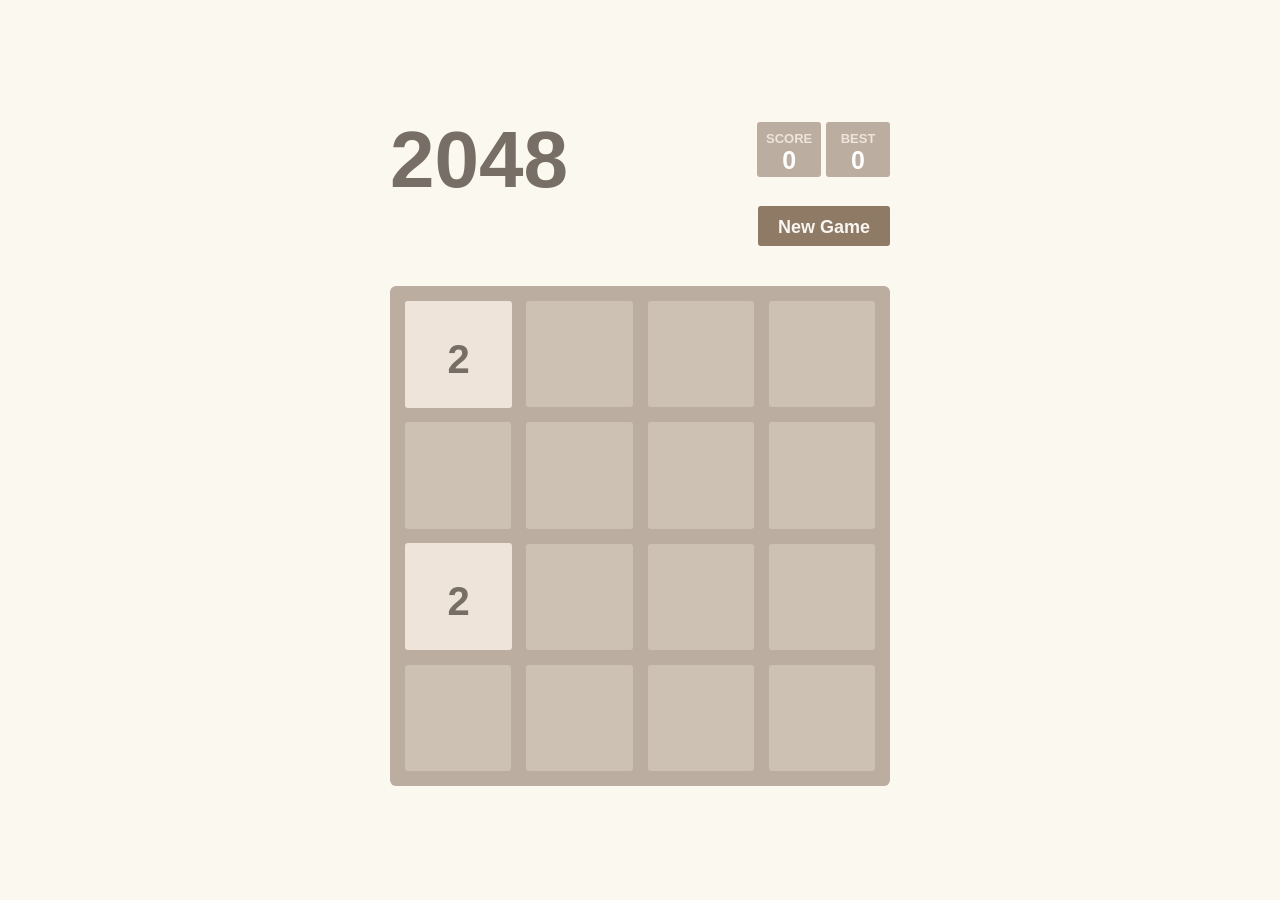
<file: 2048/index.html>
<html>
    <head>
      <link rel="stylesheet" href="style.css">
      <script src="main.js"></script>
      <title>2048</title>
	    <meta name="viewport" content="width=device-width, initial-scale=1.0, maximum-scale=1.0, user-scalable=no" />
    </head>
    <div class="" style="display: flex; width:100%; height: 100%; align-items: center;">
        <div class="container">
            <div class="heading">
                <h1 class="title">2048</h1>
                <div class="scores-container">
                    <div class="score-container">104<div class="score-addition">+24</div>
                    </div>
                    <div class="best-container">1420</div>
                </div>
            </div>
            <div class="above-game">
                <a class="restart-button">New Game</a>
            </div>
            <div class="game-container">
                <div class="game-message">
                    <p>
                    </p>
                    <div class="lower">
                        <a class="keep-playing-button">Keep Going</a>
                        <a class="retry-button">Try Again?</a>
                        <div class="score-sharing"></div>
                    </div>
                </div>
                <div class="grid-container">
                    <div class="grid-row">
                        <div class="grid-cell">
                        </div>
                        <div class="grid-cell">
                        </div>
                        <div class="grid-cell">
                        </div>
                        <div class="grid-cell">
                        </div>
                    </div>
                    <div class="grid-row">
                        <div class="grid-cell">
                        </div>
                        <div class="grid-cell">
                        </div>
                        <div class="grid-cell">
                        </div>
                        <div class="grid-cell">
                        </div>
                    </div>
                    <div class="grid-row">
                        <div class="grid-cell">
                        </div>
                        <div class="grid-cell">
                        </div>
                        <div class="grid-cell">
                        </div>
                        <div class="grid-cell">
                        </div>
                    </div>
                    <div class="grid-row">
                        <div class="grid-cell">
                        </div>
                        <div class="grid-cell">
                        </div>
                        <div class="grid-cell">
                        </div>
                        <div class="grid-cell">
                        </div>
                    </div>
                </div>
                <div class="tile-container">
                    <div class="tile tile-2 tile-position-1-1">
                        <div class="tile-inner">2</div>
                    </div>
                    <div class="tile tile-8 tile-position-1-2">
                        <div class="tile-inner">6</div>
                    </div>
                    <div class="tile tile-8 tile-position-1-2">
                        <div class="tile-inner">6</div>
                    </div>
                    <div class="tile tile-16 tile-position-1-2 tile-merged">
                        <div class="tile-inner">8</div>
                    </div>
                    <div class="tile tile-16 tile-position-1-3">
                        <div class="tile-inner">8</div>
                    </div>
                    <div class="tile tile-2 tile-position-1-4">
                        <div class="tile-inner">2</div>
                    </div>
                    <div class="tile tile-4 tile-position-2-1">
                        <div class="tile-inner">4</div>
                    </div>
                    <div class="tile tile-4 tile-position-2-1">
                        <div class="tile-inner">4</div>
                    </div>
                    <div class="tile tile-8 tile-position-2-1 tile-merged">
                        <div class="tile-inner">6</div>
                    </div>
                    <div class="tile tile-2 tile-position-3-1">
                        <div class="tile-inner">2</div>
                    </div>
                    <div class="tile tile-2 tile-position-3-3 tile-new">
                        <div class="tile-inner">2</div>
                    </div>
                </div>
            </div>

            <!-- <script src="./data/bind_polyfill.js"></script> -->

        </div>
    </div>
</html>
</file>
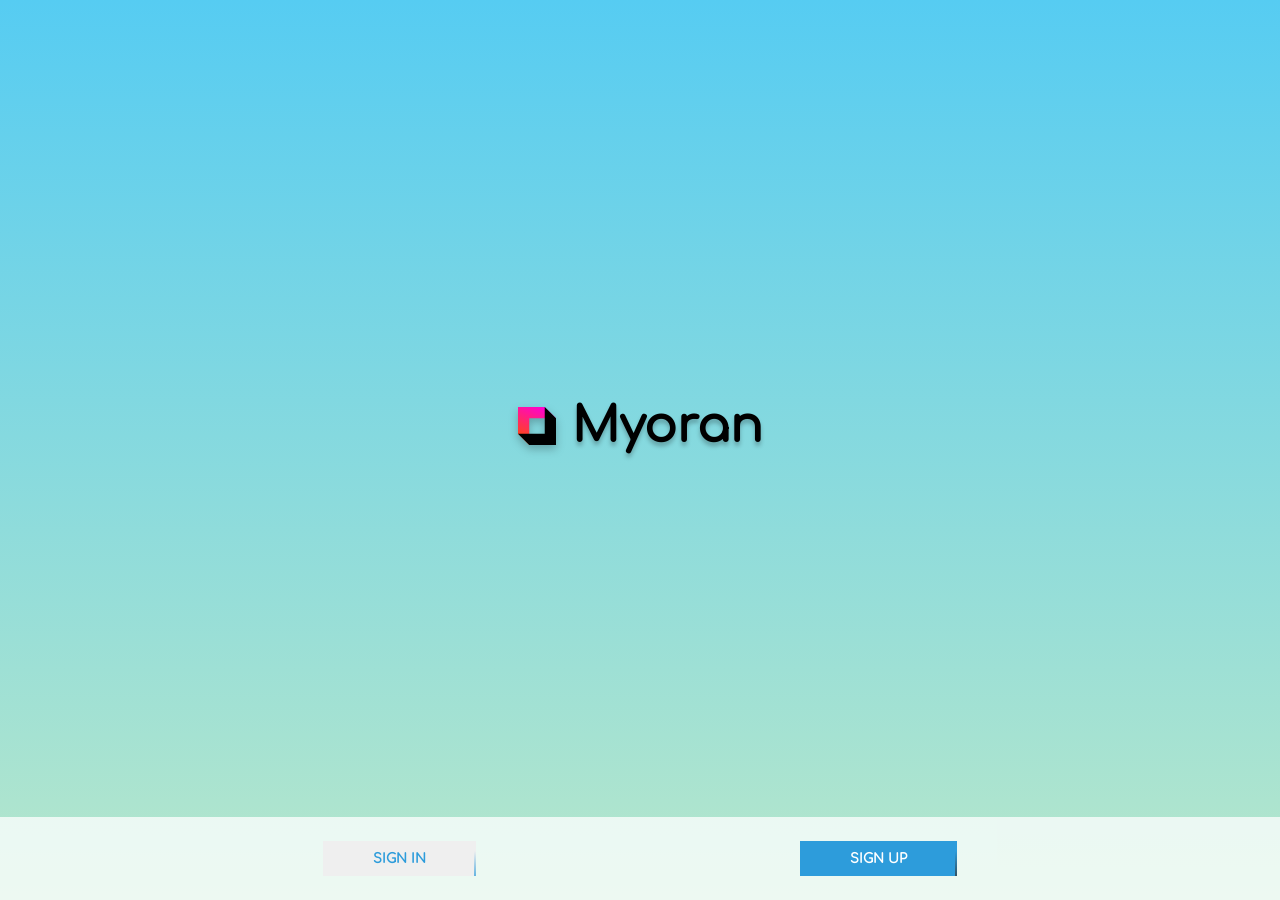
<file: app/index.html>
<!DOCTYPE html>
<html lang="en">
    <head>
        <meta charset="UTF-8">
        <meta name="viewport" content="width=device-width, initial-scale=1.0">
        <title>Home</title>
        <link rel="stylesheet" href="../assets/css/app/variable.css">
        <link rel="stylesheet" href="../assets/css/app/animate.css">
        <link rel="stylesheet" href="../assets/css/app/home.css">
        <link rel="stylesheet" href="../assets/css/app/login.css">
        <link rel="shortcut icon" href="../assets/images/logo.svg"
            type="image/x-icon">
    </head>
    <body class="full-screen" >
        <div class="home" onload="displayHomePage()" id="home">
            <div class="logo">
                <img src="../assets/images/logo.svg" alt />
                <span>Myoran</span>
            </div>
            <div class="bottom-bar">
                <button class="btn-sign-in" onclick="displayPage('login')">
                    <span></span><span></span><span></span><span></span>
                    Sign in
                </button>
                <button class="btn-sign-up" onclick="displayPage('sign-up')">
                    <span></span><span></span><span></span><span></span>
                    sign up
                </button>
            </div>
        </div>
        <div class="login" id="login">
            <form action="#" class="form-login auth-form">
                <h2>Sign in to continue</h2>
                <div class="logo" onclick="displayPage('home')">
                    <img src="../assets/images/logo.svg">
                </div>
                <div class="form-group">
                    <label for="email">Email</label>
                    <input id="email" type="text" required />
                </div>
                <div class="form-group">
                    <label for="password">Password  <a href="#" onclick="displayPage('forgot-password')">Forgot Password?</a></label>
                    <input id="password" type="password" required />
                </div>
                <button type="submit">Sign in</button>
                <span class="terms-parivacy"><a href="#" style="text-decoration: none;" onclick="displayPage('sign-up')">Don't have an account? Sign Up</a></span>
                <span href="#" class="terms-parivacy"><a href="">Terms and Conditions</a> | <a href="">Privacy Policy</a></span>
            </form>
        </div>

        <div class="sign-up" id="sign-up">
            <form action="#" class="form-sign-up auth-form">
                <h2>Sign up to continue</h2>
                <div class="logo" onclick="displayPage('home')">
                    <img src="../assets/images/logo.svg">
                </div>
                <div class="form-group">
                    <label for="name-up">Full name</label>
                    <input id="name-up" type="text" required />
                </div>
                <div class="form-group">
                    <label for="email-up">Email</label>
                    <input id="email-up" type="text" required />
                </div>
                <div class="form-group">
                    <label for="password">Password  <a onclick="displayPage('login')">Already have account?</a></label>
                    <input id="password" type="password" required />
                </div>
                <button type="submit">Sign up</button>
                <span class="terms-parivacy"><a>Terms and Conditions</a> | <a>Privacy Policy</a></span>
            </form>
        </div>
        <div class="forgot-password" id="forgot-password">
            <form action="#" class="form-forgot-password auth-form">
                <h2>Sign up to continue</h2>
                <div class="logo" onclick="displayPage('home')">
                    <img src="../assets/images/logo.svg">
                </div>
                <div class="form-description">
                    Enter your email to receive a confirmation code and retrieve your password
                </div>
                <div class="form-group">
                    <label for="email-forgot">Email</label>
                    <input id="email-forgot" type="text" required />
                </div>
                <button type="submit" onclick="displayPage('otp')">Comfirm</button>
                <span class="terms-parivacy"><a>You need help?</a></span>
            </form>
        </div>
        <div class="otp" id="otp">
            <form action="#" class="form-otp auth-form" data-group-name="digits" data-autosubmit="false" autocomplete="off">
                <h2>OTP</h2>
                <div class="logo" onclick="displayPage('home')">
                    <img src="../assets/images/logo.svg">
                </div>
                <div class="form-description">
                    Enter the code in your mail
                </div>
                <div class="digit-group">
                    <input required type="number" id="digit-1" name="digit-1" data-next="digit-2"/>
                    <input required disabled type="number" id="digit-2" name="digit-2" data-next="digit-3" data-previous="digit-1"/>
                    <input required disabled type="number" id="digit-3" name="digit-3" data-next="digit-4" data-previous="digit-2"/>
                    <input required disabled type="number" id="digit-4" name="digit-4" data-next="digit-5" data-previous="digit-3"/>
                    <input required disabled type="number" id="digit-5" name="digit-5" data-next="digit-6" data-previous="digit-4"/>
                    <input required disabled type="number" id="digit-6" name="digit-6" data-previous="digit-5"/>
                </div>
                <div class="form-description">
                    <a href="#">Code not received? resend</a>
                </div>
                <button type="submit">Comfirm</button>
                <span class="terms-parivacy"><a>You need help?</a></span>
            </form>
        </div>
        <script src="../assets/js/home.js"></script>
    </body>
</html>
</file>
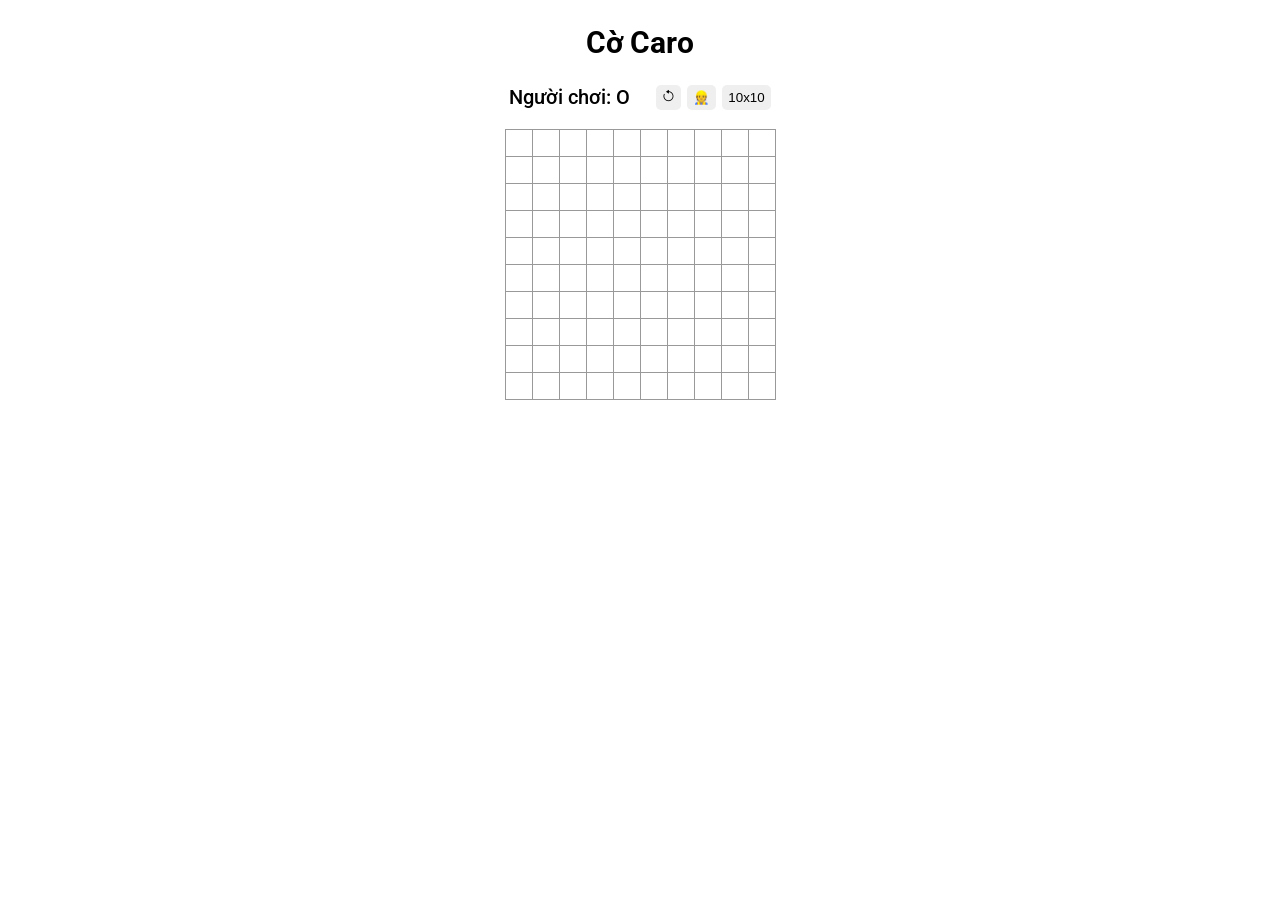
<file: caro/index.html>
<!DOCTYPE html>
<html lang="en">

<head>
  <meta charset="UTF-8">
  <meta name="viewport" content="width=device-width, initial-scale=1.0">
  <title>Cờ caro</title>

  <link rel="stylesheet" href="caro.css">

</head>

<body>
  <div class="app">
    <div class="app-container">
      <h2 class="title">Cờ Caro</h2>

    </div>

    <div class="board">

      <div class="status" id="status"></div>
      <div class="list-button">
        <button class="button" id="restart-btn">
          <i class="bi bi-arrow-counterclockwise"></i>
        </button>
        <button class="button" id="single-player-toggle">&#x1F477</button>

        <button class="button" id="dimension-button">10x10</button>
      </div>


    </div>
    <div id="board" class="game"></div>
  </div>

  <script>
    document.addEventListener('DOMContentLoaded', function () {

      const dimensionButton = document.getElementById('dimension-button');//hay đổi kích thước của bàn cờ.
      const dimensionElement = document.getElementById('dimension');//hiển thị kích thước hiện tại của bàn cờ.
      const statusElement = document.getElementById('status');//hiển thị trạng thái hiện tại của trò chơi (ví dụ: người chiến thắng, lượt đi tiếp theo).
      const restartButton = document.getElementById('restart-btn');//khởi động lại trò chơi.
      const singlePlayerToggle = document.getElementById('single-player-toggle');// Đây là nút để chuyển đổi chế độ chơi đơn người.
      const boardElement = document.getElementById('board');// phần tử chứa bàn cờ.

      let dimension = 10; // Giá trị mặc định

      dimensionButton.textContent = `${dimension}x${dimension}`;

      let singlePlayerMode = false;
      let squares = Array(dimension).fill(Array(dimension).fill(null));

      let xIsNext = Math.random() < 0.5; // Chọn ngẫu nhiên người chơi đi trước , nhỏ hơn 0.5, xIsNext sẽ được gán giá trị true (người chơi X đi trước)
      let theWinner = null;
      let winningLine = [];//khởi tạo với một mảng rỗng để lưu trữ các ô thắng nếu có.

      const dimensions = [10, 12, 16, 20, 30];
      let dimensionIndex = 0; //để lưu trữ chỉ số của kích thước hiện tại trong mảng dimensions.
      //  xử lý sự kiện khi người dùng click vào nút thay đổi kích thước bàn cờ.
      dimensionButton.addEventListener('click', function () {
        dimensionIndex = (dimensionIndex + 1) % dimensions.length;
        dimension = dimensions[dimensionIndex];
        dimensionButton.textContent = `${dimension}x${dimension}`;
        restartGame();
      });
      restartButton.addEventListener('click', restartGame);

      singlePlayerToggle.addEventListener('click', function () {
        toggleSinglePlayerMode();
        restartGame();
        if (singlePlayerMode && !xIsNext) {
          makeComputerMove();
        }
      });

      function handleClick(row, col) {
        if (theWinner || squares[row][col]) {
          return;
        }

        const newSquares = squares.map((row) => [...row]);
        newSquares[row][col] = xIsNext ? 'X' : 'O';// Sử dụng 'X' hoặc 'O' tùy thuộc vào người chơi hiện tại
        squares = newSquares;
        squares = newSquares;
        xIsNext = !xIsNext;// Chuyển lượt đi cho người chơi tiếp theo

        const winner = calculateWinner(newSquares, row, col);
        if (winner) {
          theWinner = winner;
          winningLine = findWinningLine(newSquares, row, col, winner);
        }

        renderBoard();
        updateStatus();

        if (singlePlayerMode && !theWinner && !xIsNext) {
          makeComputerMove();
        }
      }

      function calculateWinner(currentSquares, row, col) {
        const currentPlayer = currentSquares[row][col];

        // Check horizontally
        let count = 1;
        let leftCol = col - 1;
        while (leftCol >= 0 && currentSquares[row][leftCol] === currentPlayer) {
          count++;
          leftCol--;
        }
        let rightCol = col + 1;
        while (rightCol < dimension && currentSquares[row][rightCol] === currentPlayer) {
          count++;
          rightCol++;
        }
        if (count >= 5) {
          return currentPlayer;
        }

        // Check vertically
        count = 1;
        let topRow = row - 1;
        while (topRow >= 0 && currentSquares[topRow][col] === currentPlayer) {
          count++;
          topRow--;
        }
        let bottomRow = row + 1;
        while (bottomRow < dimension && currentSquares[bottomRow][col] === currentPlayer) {
          count++;
          bottomRow++;
        }
        if (count >= 5) {
          return currentPlayer;
        }

        // Check diagonally (top-left to bottom-right)
        count = 1;
        let topLeftRow = row - 1;
        let topLeftCol = col - 1;
        while (topLeftRow >= 0 && topLeftCol >= 0 && currentSquares[topLeftRow][topLeftCol] === currentPlayer) {
          count++;
          topLeftRow--;
          topLeftCol--;
        }
        let bottomRightRow = row + 1;
        let bottomRightCol = col + 1;
        while (bottomRightRow < dimension && bottomRightCol < dimension && currentSquares[bottomRightRow][bottomRightCol] === currentPlayer) {
          count++;
          bottomRightRow++;
          bottomRightCol++;
        }
        if (count >= 5) {
          return currentPlayer;
        }

        // Check diagonally (top-right to bottom-left)
        count = 1;
        let topRightRow = row - 1;
        let topRightCol = col + 1;
        while (topRightRow >= 0 && topRightCol < dimension && currentSquares[topRightRow][topRightCol] === currentPlayer) {
          count++;
          topRightRow--;
          topRightCol++;
        }
        let bottomLeftRow = row + 1;
        let bottomLeftCol = col - 1;
        while (bottomLeftRow < dimension && bottomLeftCol >= 0 && currentSquares[bottomLeftRow][bottomLeftCol] === currentPlayer) {
          count++;
          bottomLeftRow++;
          bottomLeftCol--;
        }
        if (count >= 5) {
          return currentPlayer;
        }

        return null;
      }

      function findWinningLine(currentSquares, row, col, winner) {
        const currentPlayer = currentSquares[row][col];
        const lines = [];

        // Check horizontally
        let leftCol = col - 1;
        while (leftCol >= 0 && currentSquares[row][leftCol] === currentPlayer) {
          lines.push([row, leftCol]);
          leftCol--;
        }
        lines.push([row, col]);
        let rightCol = col + 1;
        while (rightCol < dimension && currentSquares[row][rightCol] === currentPlayer) {
          lines.push([row, rightCol]);
          rightCol++;
        }
        if (lines.length >= 5) {
          return lines;
        }

        // Check vertically
        let topRow = row - 1;
        while (topRow >= 0 && currentSquares[topRow][col] === currentPlayer) {
          lines.push([topRow, col]);
          topRow--;
        }
        lines.push([row, col]);
        let bottomRow = row + 1;
        while (bottomRow < dimension && currentSquares[bottomRow][col] === currentPlayer) {
          lines.push([bottomRow, col]);
          bottomRow++;
        }
        if (lines.length >= 5) {
          return lines;
        }

        // Check diagonally (top-left to bottom-right)
        let topLeftRow = row - 1;
        let topLeftCol = col - 1;
        while (topLeftRow >= 0 && topLeftCol >= 0 && currentSquares[topLeftRow][topLeftCol] === currentPlayer) {
          lines.push([topLeftRow, topLeftCol]);
          topLeftRow--;
          topLeftCol--;
        }
        lines.push([row, col]);
        let bottomRightRow = row + 1;
        let bottomRightCol = col + 1;
        while (bottomRightRow < dimension && bottomRightCol < dimension && currentSquares[bottomRightRow][bottomRightCol] === currentPlayer) {
          lines.push([bottomRightRow, bottomRightCol]);
          bottomRightRow++;
          bottomRightCol++;
        }
        if (lines.length >= 5) {
          return lines;
        }

        // Check diagonally (top-right to bottom-left)
        let topRightRow = row - 1;
        let topRightCol = col + 1;
        while (topRightRow >= 0 && topRightCol < dimension && currentSquares[topRightRow][topRightCol] === currentPlayer) {
          lines.push([topRightRow, topRightCol]);
          topRightRow--;
          topRightCol++;
        }
        lines.push([row, col]);
        let bottomLeftRow = row + 1;
        let bottomLeftCol = col - 1;
        while (bottomLeftRow < dimension && bottomLeftCol >= 0 && currentSquares[bottomLeftRow][bottomLeftCol] === currentPlayer) {
          lines.push([bottomLeftRow, bottomLeftCol]);
          bottomLeftRow++;
          bottomLeftCol--;
        }
        if (lines.length >= 5) {
          return lines;
        }

        return [];
      }

      function renderBoard() {
        boardElement.innerHTML = '';
        for (let row = 0; row < dimension; row++) {
          const rowElement = document.createElement('div');
          rowElement.className = 'board-row';

          for (let col = 0; col < dimension; col++) {
            const value = squares[row][col];
            const isWinningSquare = winningLine.some(([winRow, winCol]) => winRow === row && winCol === col);

            const squareButton = document.createElement('button');
            squareButton.className = 'square';
            squareButton.style.backgroundColor = isWinningSquare ? 'yellow' : 'white';
            squareButton.style.color = value === 'X' ? 'blue' : 'red';
            squareButton.style.fontWeight = isWinningSquare ? 'bold' : 'normal';
            squareButton.textContent = value;
            squareButton.addEventListener('click', () => {
              if (!singlePlayerMode || (singlePlayerMode && xIsNext)) {
                handleClick(row, col);
              }
            });

            rowElement.appendChild(squareButton);
          }

          boardElement.appendChild(rowElement);
        }
      }

      function updateStatus() {
        if (theWinner) {
          statusElement.textContent = `Chiến thắng: ${theWinner}`;
        } else {
          statusElement.textContent = `Người chơi: ${xIsNext ? 'X' : 'O'}`;
        }
      }

      function restartGame() {
        squares = Array(dimension).fill(Array(dimension).fill(null));
        xIsNext = true; 
        theWinner = null;
        winningLine = [];
        renderBoard();
        updateStatus();
      }

      function makeComputerMove() {
        if (!singlePlayerMode || theWinner) {
          return;
        }

        const availableMoves = [];
        const humanPlayer = xIsNext ? 'X' : 'O';
        const computerPlayer = xIsNext ? 'O' : 'X';

        squares.forEach((row, rowIndex) => {
          row.forEach((col, colIndex) => {
            if (!squares[rowIndex][colIndex]) {
              availableMoves.push([rowIndex, colIndex]);
            }
          });
        });

        if (availableMoves.length > 0) {
          // Check if the computer can win in the next move
          for (let i = 0; i < availableMoves.length; i++) {
            const [row, col] = availableMoves[i];
            const newSquares = squares.map((row) => [...row]);
            newSquares[row][col] = computerPlayer;

            if (calculateWinner(newSquares, row, col) === computerPlayer) {
              handleClick(row, col);
              return;
            }
          }

          // Check if the human player can win in the next move
          for (let i = 0; i < availableMoves.length; i++) {
            const [row, col] = availableMoves[i];
            const newSquares = squares.map((row) => [...row]);
            newSquares[row][col] = humanPlayer;

            if (calculateWinner(newSquares, row, col) === humanPlayer) {
              handleClick(row, col);
              return;
            }
          }

          // Random move for normal difficulty
          const randomIndex = Math.floor(Math.random() * availableMoves.length);
          const [row, col] = availableMoves[randomIndex];

          // Choose a winning move for hard difficulty
          if (availableMoves.length >= 3) {
            for (let i = 0; i < availableMoves.length; i++) {
              const [row, col] = availableMoves[i];
              const newSquares = squares.map((row) => [...row]);
              newSquares[row][col] = computerPlayer;

              if (isWinningMove(newSquares, computerPlayer)) {
                handleClick(row, col);
                return;
              }
            }
          }

          handleClick(row, col);
        }
      }



      function isWinningMove(currentSquares, player) {
        for (let row = 0; row < dimension; row++) {
          for (let col = 0; col < dimension; col++) {
            if (!currentSquares[row][col]) {
              const newSquares = currentSquares.map((row) => [...row]);
              newSquares[row][col] = player;
              if (calculateWinner(newSquares, row, col) === player) {
                return true;
              }
            }
          }
        }
        return false;
      }



      function toggleSinglePlayerMode() {
        singlePlayerMode = !singlePlayerMode;
        if (singlePlayerMode) {
          singlePlayerToggle.innerHTML = '&#x1F4BB;';
        } else {
          singlePlayerToggle.innerHTML = '&#x1F477; ';
        }
      }
      renderBoard();
      updateStatus();
    });


  </script>
</body>

</html>
</file>
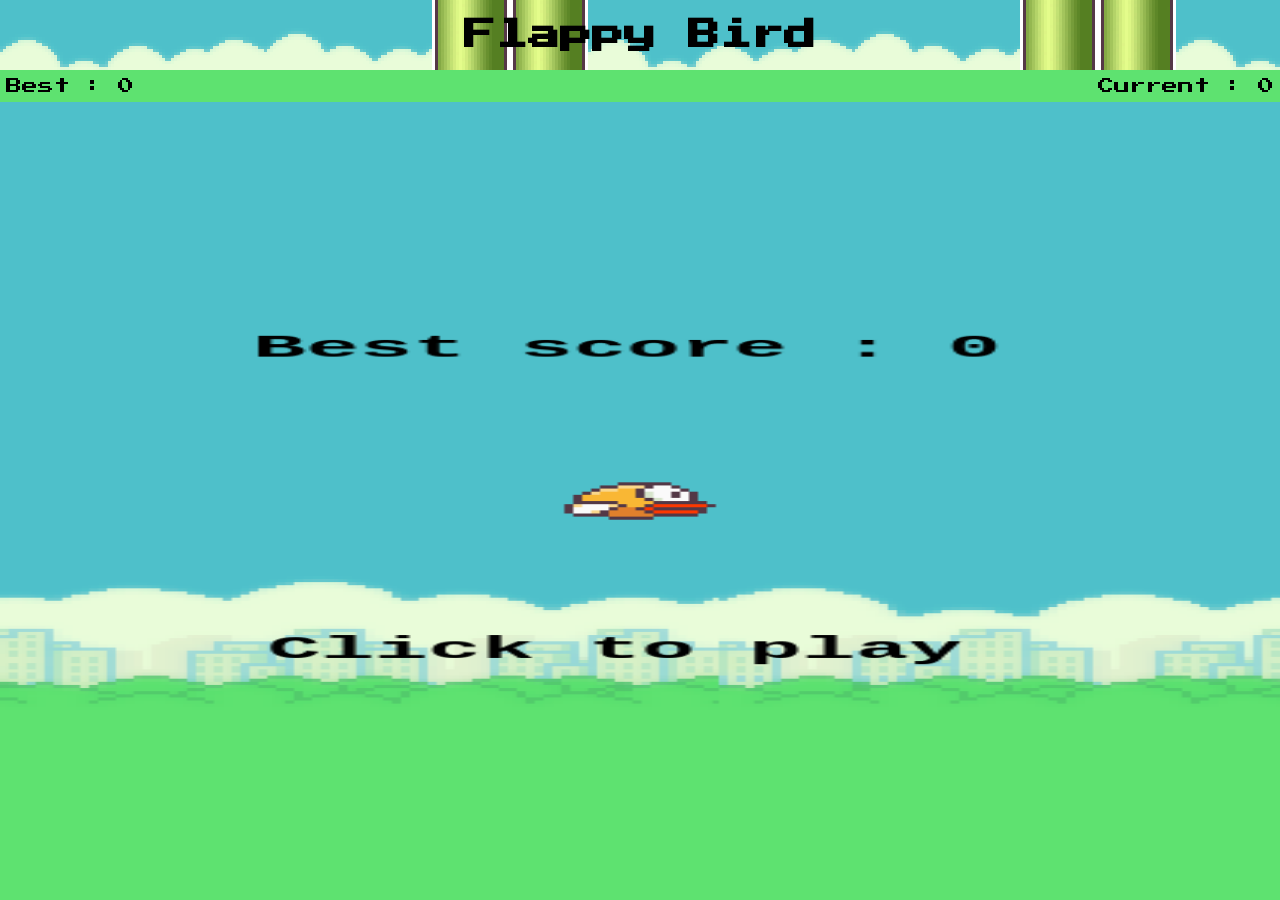
<file: flappy-bird/index.html>
<!DOCTYPE html>
<html>
<head>
	<link rel="stylesheet" href="style.css">
  <meta name="viewport" content="width=device-width, initial-scale=0.8, maximum-scale=0.8, user-scalable=no" />
  <title>Flappy Bird</title>
</head>

<body>
    <header>
        <h1>Flappy Bird</h1>
        <div class="score-container">
          <div id="bestScore"></div>
          <div id="currentScore"></div>
        </div>
    </header>
</body>

<canvas id="canvas" width="431" height="768"></canvas>
<!--<div class="button">-->
<!--  <a href="/game">-->
<!--    <div class="image"><img src="/assets/images/game/arrow-left-solid.svg" alt=""></div>Quay lại-->
<!--  </a>-->
<!--</div>-->
<script src="main.js"></script>
</file>
<file: 2048/style.css>
html,
body {
  margin: 0;
  padding: 0;
  background: #faf8ef;
  color: #776e65;
  font-family: "Microsoft YaHei", sans-serif, 'Microsoft Sans Serif', 'Microsoft JhengHei UI';
  font-size: 18px;
}

.button {
  position: absolute;
  top: 1vh;
  font-size: 1rem;
}

.button a {
  display: flex;
  align-items: center;
  text-decoration: auto;
}

.button .image {
  width: 3vh;
  margin-right: 5px;
}

.button .image img {
  width: 100%;
}

body {
  margin: 80px 0;
}

input {
  display: inline-block;
  background: #8f7a66;
  border-radius: 3px;
  padding: 0 20px;
  text-decoration: none;
  color: #f9f6f2;
  height: 40px;
  line-height: 42px;
  cursor: pointer;
  font: inherit;
  border: none;
  outline: none;
  box-sizing: border-box;
  font-weight: bold;
  margin: 0;
  -webkit-appearance: none;
  -moz-appearance: none;
  appearance: none;
}

input[type="text"],
input[type="email"] {
  cursor: auto;
  background: #fcfbf9;
  font-weight: normal;
  color: #776e65;
  padding: 0 15px;
}

input[type="text"]::-webkit-input-placeholder,
input[type="email"]::-webkit-input-placeholder {
  color: #9d948c;
}

input[type="text"]::-moz-placeholder,
input[type="email"]::-moz-placeholder {
  color: #9d948c;
}

input[type="text"]:-ms-input-placeholder,
input[type="email"]:-ms-input-placeholder {
  color: #9d948c;
}

.heading:after {
  content: "";
  display: block;
  clear: both;
}

h1.title {
  font-size: 80px;
  font-weight: bold;
  margin: 0;
  display: block;
  float: left;
}

@-webkit-keyframes move-up {
  0% {
    top: 25px;
    opacity: 1;
  }

  100% {
    top: -50px;
    opacity: 0;
  }
}

@-moz-keyframes move-up {
  0% {
    top: 25px;
    opacity: 1;
  }

  100% {
    top: -50px;
    opacity: 0;
  }
}

@keyframes move-up {
  0% {
    top: 25px;
    opacity: 1;
  }

  100% {
    top: -50px;
    opacity: 0;
  }
}

.scores-container {
  float: right;
  text-align: right;
}

.score-container,
.best-container {
  position: relative;
  display: inline-block;
  background: #bbada0;
  padding: 15px 25px;
  font-size: 25px;
  height: 25px;
  line-height: 47px;
  font-weight: bold;
  border-radius: 3px;
  color: white;
  margin-top: 8px;
  text-align: center;
}

.score-container:after,
.best-container:after {
  position: absolute;
  width: 100%;
  top: 10px;
  left: 0;
  text-transform: uppercase;
  font-size: 13px;
  line-height: 13px;
  text-align: center;
  color: #eee4da;
}

.score-container .score-addition,
.best-container .score-addition {
  position: absolute;
  right: 30px;
  color: red;
  font-size: 25px;
  line-height: 25px;
  font-weight: bold;
  color: rgba(119, 110, 101, 0.9);
  z-index: 100;
  -webkit-animation: move-up 600ms ease-in;
  -moz-animation: move-up 600ms ease-in;
  animation: move-up 600ms ease-in;
  -webkit-animation-fill-mode: both;
  -moz-animation-fill-mode: both;
  animation-fill-mode: both;
}

.score-container:after {
  content: "Score";
}

.best-container:after {
  content: "Best";
}

p {
  margin-top: 0;
  margin-bottom: 10px;
  line-height: 1.65;
}

a {
  color: #776e65;
  font-weight: bold;
  text-decoration: underline;
  cursor: pointer;
}

strong.important {
  text-transform: uppercase;
}

hr {
  border: none;
  border-bottom: 1px solid #d8d4d0;
  margin-top: 20px;
  margin-bottom: 30px;
}

.container {
  width: 500px;
  margin: 0 auto;
}

@-webkit-keyframes fade-in {
  0% {
    opacity: 0;
  }

  100% {
    opacity: 1;
  }
}

@-moz-keyframes fade-in {
  0% {
    opacity: 0;
  }

  100% {
    opacity: 1;
  }
}

@keyframes fade-in {
  0% {
    opacity: 0;
  }

  100% {
    opacity: 1;
  }
}

@-webkit-keyframes slide-up {
  0% {
    margin-top: 32%;
  }

  100% {
    margin-top: 20%;
  }
}

@-moz-keyframes slide-up {
  0% {
    margin-top: 32%;
  }

  100% {
    margin-top: 20%;
  }
}

@keyframes slide-up {
  0% {
    margin-top: 32%;
  }

  100% {
    margin-top: 20%;
  }
}

.game-container {
  margin-top: 40px;
  position: relative;
  padding: 15px;
  cursor: default;
  -webkit-touch-callout: none;
  -ms-touch-callout: none;
  -webkit-user-select: none;
  -moz-user-select: none;
  -ms-user-select: none;
  -ms-touch-action: none;
  touch-action: none;
  background: #bbada0;
  border-radius: 6px;
  width: 500px;
  height: 500px;
  -webkit-box-sizing: border-box;
  -moz-box-sizing: border-box;
  box-sizing: border-box;
}

.game-message {
  display: none;
  position: absolute;
  top: 0;
  right: 0;
  bottom: 0;
  left: 0;
  background: rgba(238, 228, 218, 0.73);
  z-index: 100;
  padding-top: 40px;
  text-align: center;
  -webkit-animation: fade-in 800ms ease 1200ms;
  -moz-animation: fade-in 800ms ease 1200ms;
  animation: fade-in 800ms ease 1200ms;
  -webkit-animation-fill-mode: both;
  -moz-animation-fill-mode: both;
  animation-fill-mode: both;
}

.game-message p {
  font-size: 60px;
  font-weight: bold;
  height: 60px;
  line-height: 60px;
  margin-top: 222px;
}

.game-message .lower {
  display: block;
  margin-top: 29px;
}

.game-message .mailing-list {
  margin-top: 52px;
}

.game-message .mailing-list strong {
  display: block;
  margin-bottom: 10px;
}

.game-message .mailing-list .mailing-list-email-field {
  width: 230px;
  margin-right: 5px;
}

.game-message a {
  display: inline-block;
  background: #8f7a66;
  border-radius: 3px;
  padding: 0 20px;
  text-decoration: none;
  color: #f9f6f2;
  height: 40px;
  line-height: 42px;
  cursor: pointer;
  margin-left: 9px;
}

.game-message a.keep-playing-button {
  display: none;
}

.game-message .score-sharing {
  display: inline-block;
  vertical-align: middle;
  margin-left: 10px;
}

.game-message.game-won {
  background: rgba(237, 194, 46, 0.5);
  color: #f9f6f2;
}

.game-message.game-won a.keep-playing-button {
  display: inline-block;
}

.game-message.game-won,
.game-message.game-over {
  display: block;
}

.game-message.game-won p,
.game-message.game-over p {
  -webkit-animation: slide-up 1.5s ease-in-out 2500ms;
  -moz-animation: slide-up 1.5s ease-in-out 2500ms;
  animation: slide-up 1.5s ease-in-out 2500ms;
  -webkit-animation-fill-mode: both;
  -moz-animation-fill-mode: both;
  animation-fill-mode: both;
}

.game-message.game-won .mailing-list,
.game-message.game-over .mailing-list {
  -webkit-animation: fade-in 1.5s ease-in-out 2500ms;
  -moz-animation: fade-in 1.5s ease-in-out 2500ms;
  animation: fade-in 1.5s ease-in-out 2500ms;
  -webkit-animation-fill-mode: both;
  -moz-animation-fill-mode: both;
  animation-fill-mode: both;
}

.grid-container {
  position: absolute;
  z-index: 1;
}

.grid-row {
  margin-bottom: 15px;
}

.grid-row:last-child {
  margin-bottom: 0;
}

.grid-row:after {
  content: "";
  display: block;
  clear: both;
}

.grid-cell {
  width: 106.25px;
  height: 106.25px;
  margin-right: 15px;
  float: left;
  border-radius: 3px;
  background: rgba(238, 228, 218, 0.35);
}

.grid-cell:last-child {
  margin-right: 0;
}

.tile-container {
  position: absolute;
  z-index: 2;
}

.tile,
.tile .tile-inner {
  width: 107px;
  height: 107px;
  line-height: 116.25px;
}

.tile.tile-position-1-1 {
  -webkit-transform: translate(0px, 0px);
  -moz-transform: translate(0px, 0px);
  transform: translate(0px, 0px);
}

.tile.tile-position-1-2 {
  -webkit-transform: translate(0px, 121px);
  -moz-transform: translate(0px, 121px);
  transform: translate(0px, 121px);
}

.tile.tile-position-1-3 {
  -webkit-transform: translate(0px, 242px);
  -moz-transform: translate(0px, 242px);
  transform: translate(0px, 242px);
}

.tile.tile-position-1-4 {
  -webkit-transform: translate(0px, 363px);
  -moz-transform: translate(0px, 363px);
  transform: translate(0px, 363px);
}

.tile.tile-position-2-1 {
  -webkit-transform: translate(121px, 0px);
  -moz-transform: translate(121px, 0px);
  transform: translate(121px, 0px);
}

.tile.tile-position-2-2 {
  -webkit-transform: translate(121px, 121px);
  -moz-transform: translate(121px, 121px);
  transform: translate(121px, 121px);
}

.tile.tile-position-2-3 {
  -webkit-transform: translate(121px, 242px);
  -moz-transform: translate(121px, 242px);
  transform: translate(121px, 242px);
}

.tile.tile-position-2-4 {
  -webkit-transform: translate(121px, 363px);
  -moz-transform: translate(121px, 363px);
  transform: translate(121px, 363px);
}

.tile.tile-position-3-1 {
  -webkit-transform: translate(242px, 0px);
  -moz-transform: translate(242px, 0px);
  transform: translate(242px, 0px);
}

.tile.tile-position-3-2 {
  -webkit-transform: translate(242px, 121px);
  -moz-transform: translate(242px, 121px);
  transform: translate(242px, 121px);
}

.tile.tile-position-3-3 {
  -webkit-transform: translate(242px, 242px);
  -moz-transform: translate(242px, 242px);
  transform: translate(242px, 242px);
}

.tile.tile-position-3-4 {
  -webkit-transform: translate(242px, 363px);
  -moz-transform: translate(242px, 363px);
  transform: translate(242px, 363px);
}

.tile.tile-position-4-1 {
  -webkit-transform: translate(363px, 0px);
  -moz-transform: translate(363px, 0px);
  transform: translate(363px, 0px);
}

.tile.tile-position-4-2 {
  -webkit-transform: translate(363px, 121px);
  -moz-transform: translate(363px, 121px);
  transform: translate(363px, 121px);
}

.tile.tile-position-4-3 {
  -webkit-transform: translate(363px, 242px);
  -moz-transform: translate(363px, 242px);
  transform: translate(363px, 242px);
}

.tile.tile-position-4-4 {
  -webkit-transform: translate(363px, 363px);
  -moz-transform: translate(363px, 363px);
  transform: translate(363px, 363px);
}

.tile {
  position: absolute;
  -webkit-transition: 100ms ease-in-out;
  -moz-transition: 100ms ease-in-out;
  transition: 100ms ease-in-out;
  -webkit-transition-property: -webkit-transform;
  -moz-transition-property: -moz-transform;
  transition-property: transform;
}

.tile .tile-inner {
  border-radius: 3px;
  background: #eee4da;
  text-align: center;
  font-weight: bold;
  z-index: 10;
  font-size: 40px;
}

.tile.tile-2 .tile-inner {
  background: #eee4da;
  box-shadow: 0 0 30px 10px rgba(243, 215, 116, 0), inset 0 0 0 1px rgba(255, 255, 255, 0);
}

.tile.tile-4 .tile-inner {
  background: #ede0c8;
  box-shadow: 0 0 30px 10px rgba(243, 215, 116, 0), inset 0 0 0 1px rgba(255, 255, 255, 0);
}

.tile.tile-8 .tile-inner {
  color: #f9f6f2;
  background: #f2b179;
}

.tile.tile-16 .tile-inner {
  color: #f9f6f2;
  background: #f59563;
}

.tile.tile-32 .tile-inner {
  color: #f9f6f2;
  background: #f67c5f;
}

.tile.tile-64 .tile-inner {
  color: #f9f6f2;
  background: #f65e3b;
  font-size: 30px;
}

@media screen and (max-width: 520px) {
  .tile.tile-64 .tile-inner {
    font-size: 17px;
  }
}

.tile.tile-128 .tile-inner {
  color: #f9f6f2;
  background: #edcf72;
  box-shadow: 0 0 30px 10px rgba(243, 215, 116, 0.2381), inset 0 0 0 1px rgba(255, 255, 255, 0.14286);
  font-size: 25px;
}

@media screen and (max-width: 520px) {
  .tile.tile-128 .tile-inner {
    font-size: 13px;
  }
}

.tile.tile-256 .tile-inner {
  color: #f9f6f2;
  background: #edcc61;
  box-shadow: 0 0 30px 10px rgba(243, 215, 116, 0.31746), inset 0 0 0 1px rgba(255, 255, 255, 0.19048);
  font-size: 30px;
}

@media screen and (max-width: 520px) {
  .tile.tile-256 .tile-inner {
    font-size: 17px;
  }
}

.tile.tile-512 .tile-inner {
  color: #f9f6f2;
  background: #edc850;
  box-shadow: 0 0 30px 10px rgba(243, 215, 116, 0.39683), inset 0 0 0 1px rgba(255, 255, 255, 0.2381);
  font-size: 30px;
}

@media screen and (max-width: 520px) {
  .tile.tile-512 .tile-inner {
    font-size: 17px;
  }
}

.tile.tile-1024 .tile-inner {
  color: #f9f6f2;
  background: #edc53f;
  box-shadow: 0 0 30px 10px rgba(243, 215, 116, 0.47619), inset 0 0 0 1px rgba(255, 255, 255, 0.28571);
  font-size: 30px;
}

@media screen and (max-width: 520px) {
  .tile.tile-1024 .tile-inner {
    font-size: 17px;
  }
}

.tile.tile-2048 .tile-inner {
  color: #f9f6f2;
  background: #edc22e;
  box-shadow: 0 0 30px 10px rgba(243, 215, 116, 0.55556), inset 0 0 0 1px rgba(255, 255, 255, 0.33333);
  font-size: 30px;
}

@media screen and (max-width: 520px) {
  .tile.tile-2048 .tile-inner {
    font-size: 17px;
  }
}

.tile.tile-super .tile-inner {
  color: #f9f6f2;
  background: #3c3a32;
  font-size: 30px;
}

@media screen and (max-width: 520px) {
  .tile.tile-super .tile-inner {
    font-size: 17px;
  }
}

@-webkit-keyframes appear {
  0% {
    opacity: 0;
    -webkit-transform: scale(0);
    -moz-transform: scale(0);
    transform: scale(0);
  }

  100% {
    opacity: 1;
    -webkit-transform: scale(1);
    -moz-transform: scale(1);
    transform: scale(1);
  }
}

@-moz-keyframes appear {
  0% {
    opacity: 0;
    -webkit-transform: scale(0);
    -moz-transform: scale(0);
    transform: scale(0);
  }

  100% {
    opacity: 1;
    -webkit-transform: scale(1);
    -moz-transform: scale(1);
    transform: scale(1);
  }
}

@keyframes appear {
  0% {
    opacity: 0;
    -webkit-transform: scale(0);
    -moz-transform: scale(0);
    transform: scale(0);
  }

  100% {
    opacity: 1;
    -webkit-transform: scale(1);
    -moz-transform: scale(1);
    transform: scale(1);
  }
}

.tile-new .tile-inner {
  -webkit-animation: appear 200ms ease 100ms;
  -moz-animation: appear 200ms ease 100ms;
  animation: appear 200ms ease 100ms;
  -webkit-animation-fill-mode: backwards;
  -moz-animation-fill-mode: backwards;
  animation-fill-mode: backwards;
}

@-webkit-keyframes pop {
  0% {
    -webkit-transform: scale(0);
    -moz-transform: scale(0);
    transform: scale(0);
  }

  50% {
    -webkit-transform: scale(1.2);
    -moz-transform: scale(1.2);
    transform: scale(1.2);
  }

  100% {
    -webkit-transform: scale(1);
    -moz-transform: scale(1);
    transform: scale(1);
  }
}

@-moz-keyframes pop {
  0% {
    -webkit-transform: scale(0);
    -moz-transform: scale(0);
    transform: scale(0);
  }

  50% {
    -webkit-transform: scale(1.2);
    -moz-transform: scale(1.2);
    transform: scale(1.2);
  }

  100% {
    -webkit-transform: scale(1);
    -moz-transform: scale(1);
    transform: scale(1);
  }
}

@keyframes pop {
  0% {
    -webkit-transform: scale(0);
    -moz-transform: scale(0);
    transform: scale(0);
  }

  50% {
    -webkit-transform: scale(1.2);
    -moz-transform: scale(1.2);
    transform: scale(1.2);
  }

  100% {
    -webkit-transform: scale(1);
    -moz-transform: scale(1);
    transform: scale(1);
  }
}

.tile-merged .tile-inner {
  z-index: 20;
  -webkit-animation: pop 200ms ease 100ms;
  -moz-animation: pop 200ms ease 100ms;
  animation: pop 200ms ease 100ms;
  -webkit-animation-fill-mode: backwards;
  -moz-animation-fill-mode: backwards;
  animation-fill-mode: backwards;
}

.above-game:after {
  content: "";
  display: block;
  clear: both;
}

.game-intro {
  float: left;
  line-height: 42px;
  margin-bottom: 0;
}

.restart-button {
  display: inline-block;
  background: #8f7a66;
  border-radius: 3px;
  padding: 0 20px;
  text-decoration: none;
  color: #f9f6f2;
  height: 40px;
  line-height: 42px;
  cursor: pointer;
  display: block;
  text-align: center;
  float: right;
}

.game-explanation {
  margin-top: 50px;
}

.sharing {
  margin-top: 20px;
  text-align: center;
}

.sharing>iframe,
.sharing>span,
.sharing>form {
  display: inline-block;
  vertical-align: middle;
}

@media screen and (max-width: 520px) {

  html,
  body {
    font-size: 15px;
  }

  body {
    margin: 20px 0;
    padding: 0 20px;
  }

  h1.title {
    font-size: 27px;
    margin-top: 15px;
  }

  .container {
    width: 280px;
    margin: 0 auto;
  }

  .score-container,
  .best-container {
    margin-top: 0;
    padding: 15px 10px;
    min-width: 40px;
  }

  .heading {
    margin-bottom: 10px;
  }

  .game-intro {
    width: 55%;
    display: block;
    box-sizing: border-box;
    line-height: 1.65;
  }

  .restart-button {
    width: 42%;
    padding: 0;
    display: block;
    box-sizing: border-box;
    margin-top: 2px;
  }

  .game-container {
    margin-top: 17px;
    position: relative;
    padding: 10px;
    cursor: default;
    -webkit-touch-callout: none;
    -ms-touch-callout: none;
    -webkit-user-select: none;
    -moz-user-select: none;
    -ms-user-select: none;
    -ms-touch-action: none;
    touch-action: none;
    background: #bbada0;
    border-radius: 6px;
    width: 280px;
    height: 280px;
    -webkit-box-sizing: border-box;
    -moz-box-sizing: border-box;
    box-sizing: border-box;
  }

  .game-message {
    display: none;
    position: absolute;
    top: 0;
    right: 0;
    bottom: 0;
    left: 0;
    background: rgba(238, 228, 218, 0.73);
    z-index: 100;
    padding-top: 40px;
    text-align: center;
    -webkit-animation: fade-in 800ms ease 1200ms;
    -moz-animation: fade-in 800ms ease 1200ms;
    animation: fade-in 800ms ease 1200ms;
    -webkit-animation-fill-mode: both;
    -moz-animation-fill-mode: both;
    animation-fill-mode: both;
  }

  .game-message p {
    font-size: 60px;
    font-weight: bold;
    height: 60px;
    line-height: 60px;
    margin-top: 222px;
  }

  .game-message .lower {
    display: block;
    margin-top: 29px;
  }

  .game-message .mailing-list {
    margin-top: 52px;
  }

  .game-message .mailing-list strong {
    display: block;
    margin-bottom: 10px;
  }

  .game-message .mailing-list .mailing-list-email-field {
    width: 230px;
    margin-right: 5px;
  }

  .game-message a {
    display: inline-block;
    background: #8f7a66;
    border-radius: 3px;
    padding: 0 20px;
    text-decoration: none;
    color: #f9f6f2;
    height: 40px;
    line-height: 42px;
    cursor: pointer;
    margin-left: 9px;
  }

  .game-message a.keep-playing-button {
    display: none;
  }

  .game-message .score-sharing {
    display: inline-block;
    vertical-align: middle;
    margin-left: 10px;
  }

  .game-message.game-won {
    background: rgba(237, 194, 46, 0.5);
    color: #f9f6f2;
  }

  .game-message.game-won a.keep-playing-button {
    display: inline-block;
  }

  .game-message.game-won,
  .game-message.game-over {
    display: block;
  }

  .game-message.game-won p,
  .game-message.game-over p {
    -webkit-animation: slide-up 1.5s ease-in-out 2500ms;
    -moz-animation: slide-up 1.5s ease-in-out 2500ms;
    animation: slide-up 1.5s ease-in-out 2500ms;
    -webkit-animation-fill-mode: both;
    -moz-animation-fill-mode: both;
    animation-fill-mode: both;
  }

  .game-message.game-won .mailing-list,
  .game-message.game-over .mailing-list {
    -webkit-animation: fade-in 1.5s ease-in-out 2500ms;
    -moz-animation: fade-in 1.5s ease-in-out 2500ms;
    animation: fade-in 1.5s ease-in-out 2500ms;
    -webkit-animation-fill-mode: both;
    -moz-animation-fill-mode: both;
    animation-fill-mode: both;
  }

  .grid-container {
    position: absolute;
    z-index: 1;
  }

  .grid-row {
    margin-bottom: 10px;
  }

  .grid-row:last-child {
    margin-bottom: 0;
  }

  .grid-row:after {
    content: "";
    display: block;
    clear: both;
  }

  .grid-cell {
    width: 57.5px;
    height: 57.5px;
    margin-right: 10px;
    float: left;
    border-radius: 3px;
    background: rgba(238, 228, 218, 0.35);
  }

  .grid-cell:last-child {
    margin-right: 0;
  }

  .tile-container {
    position: absolute;
    z-index: 2;
  }

  .tile,
  .tile .tile-inner {
    width: 58px;
    height: 58px;
    line-height: 67.5px;
  }

  .tile.tile-position-1-1 {
    -webkit-transform: translate(0px, 0px);
    -moz-transform: translate(0px, 0px);
    transform: translate(0px, 0px);
  }

  .tile.tile-position-1-2 {
    -webkit-transform: translate(0px, 67px);
    -moz-transform: translate(0px, 67px);
    transform: translate(0px, 67px);
  }

  .tile.tile-position-1-3 {
    -webkit-transform: translate(0px, 135px);
    -moz-transform: translate(0px, 135px);
    transform: translate(0px, 135px);
  }

  .tile.tile-position-1-4 {
    -webkit-transform: translate(0px, 202px);
    -moz-transform: translate(0px, 202px);
    transform: translate(0px, 202px);
  }

  .tile.tile-position-2-1 {
    -webkit-transform: translate(67px, 0px);
    -moz-transform: translate(67px, 0px);
    transform: translate(67px, 0px);
  }

  .tile.tile-position-2-2 {
    -webkit-transform: translate(67px, 67px);
    -moz-transform: translate(67px, 67px);
    transform: translate(67px, 67px);
  }

  .tile.tile-position-2-3 {
    -webkit-transform: translate(67px, 135px);
    -moz-transform: translate(67px, 135px);
    transform: translate(67px, 135px);
  }

  .tile.tile-position-2-4 {
    -webkit-transform: translate(67px, 202px);
    -moz-transform: translate(67px, 202px);
    transform: translate(67px, 202px);
  }

  .tile.tile-position-3-1 {
    -webkit-transform: translate(135px, 0px);
    -moz-transform: translate(135px, 0px);
    transform: translate(135px, 0px);
  }

  .tile.tile-position-3-2 {
    -webkit-transform: translate(135px, 67px);
    -moz-transform: translate(135px, 67px);
    transform: translate(135px, 67px);
  }

  .tile.tile-position-3-3 {
    -webkit-transform: translate(135px, 135px);
    -moz-transform: translate(135px, 135px);
    transform: translate(135px, 135px);
  }

  .tile.tile-position-3-4 {
    -webkit-transform: translate(135px, 202px);
    -moz-transform: translate(135px, 202px);
    transform: translate(135px, 202px);
  }

  .tile.tile-position-4-1 {
    -webkit-transform: translate(202px, 0px);
    -moz-transform: translate(202px, 0px);
    transform: translate(202px, 0px);
  }

  .tile.tile-position-4-2 {
    -webkit-transform: translate(202px, 67px);
    -moz-transform: translate(202px, 67px);
    transform: translate(202px, 67px);
  }

  .tile.tile-position-4-3 {
    -webkit-transform: translate(202px, 135px);
    -moz-transform: translate(202px, 135px);
    transform: translate(202px, 135px);
  }

  .tile.tile-position-4-4 {
    -webkit-transform: translate(202px, 202px);
    -moz-transform: translate(202px, 202px);
    transform: translate(202px, 202px);
  }

  .tile .tile-inner {
    font-size: 25px;
  }

  .game-message {
    padding-top: 0;
  }

  .game-message p {
    font-size: 30px !important;
    height: 30px !important;
    line-height: 30px !important;
    margin-top: 32% !important;
    margin-bottom: 0 !important;
  }

  .game-message .lower {
    margin-top: 10px !important;
  }

  .game-message.game-won .score-sharing {
    margin-top: 10px;
  }

  .game-message.game-over .mailing-list {
    margin-top: 25px;
  }

  .game-message .mailing-list {
    margin-top: 10px;
  }

  .game-message .mailing-list .mailing-list-email-field {
    width: 180px;
  }

  .sharing>iframe,
  .sharing>span,
  .sharing>form {
    display: block;
    margin: 0 auto;
    margin-bottom: 20px;
  }
}

.pp-donate button {
  -webkit-appearance: none;
  -moz-appearance: none;
  appearance: none;
  border: none;
  font: inherit;
  color: inherit;
  display: inline-block;
  background: #8f7a66;
  border-radius: 3px;
  padding: 0 20px;
  text-decoration: none;
  color: #f9f6f2;
  height: 40px;
  line-height: 42px;
  cursor: pointer;
}

.pp-donate button img {
  vertical-align: -4px;
  margin-right: 8px;
}

.btc-donate {
  position: relative;
  margin-left: 10px;
  display: inline-block;
  background: #8f7a66;
  border-radius: 3px;
  padding: 0 20px;
  text-decoration: none;
  color: #f9f6f2;
  height: 40px;
  line-height: 42px;
  cursor: pointer;
}

.btc-donate img {
  vertical-align: -4px;
  margin-right: 8px;
}

.btc-donate a {
  color: #f9f6f2;
  text-decoration: none;
  font-weight: normal;
}

.btc-donate .address {
  cursor: auto;
  position: absolute;
  width: 340px;
  right: 50%;
  margin-right: -170px;
  padding-bottom: 7px;
  top: -30px;
  opacity: 0;
  pointer-events: none;
  -webkit-transition: 400ms ease;
  -moz-transition: 400ms ease;
  transition: 400ms ease;
  -webkit-transition-property: top, opacity;
  -moz-transition-property: top, opacity;
  transition-property: top, opacity;
}

.btc-donate .address:after {
  position: absolute;
  border-top: 10px solid #bbada0;
  border-right: 7px solid transparent;
  border-left: 7px solid transparent;
  content: "";
  bottom: 0px;
  left: 50%;
  margin-left: -7px;
}

.btc-donate .address code {
  background-color: #bbada0;
  padding: 10px 15px;
  width: 100%;
  border-radius: 3px;
  line-height: 1;
  font-weight: normal;
  font-size: 15px;
  font-family: Consolas, "Liberation Mono", Courier, monospace;
  text-align: center;
}

.btc-donate:hover .address,
.btc-donate .address:hover .address {
  opacity: 1;
  top: -45px;
  pointer-events: auto;
}

@media screen and (max-width: 480px) {
  .btc-donate {
    width: 120px;
  }

  .btc-donate .address {
    margin-right: -150px;
    width: 300px;
  }

  .btc-donate .address code {
    font-size: 13px;
  }

  .btc-donate .address:after {
    left: 50%;
    bottom: 2px;
  }
}
</file>
<file: assets/css/app/variable.css>
:root{
    --bg-main: linear-gradient(180deg, #56CCF2 0%, rgba(111, 207, 151, 0.50) 100%);
    --size-text: 16px;
    --btn-color: #2D9CDB;
    --text-light: #fff;
    --text-dark: #333;
    --bg-light: rgba(255, 255, 255, 0.75);
    --text-shadow: 0px 4px 4px rgba(0, 0, 0, 0.25);
    --box-shadow: 0px 4px 4px 0px rgba(0, 0, 0, 0.25);
}

@font-face {
    font-family: 'Comfortaa';
    src: url('../../fonts/Comfortaa/Comfortaa-VariableFont_wght.ttf') format('truetype'); /* Update the path accordingly */
    font-weight: normal;
    font-style: normal;
}
</file>
<file: assets/css/app/home.css>
html{
    padding: 0;
    margin: 0;
    overflow: hidden;
    height: 100%;
}

body {
    height: 100%;
    margin: 0;
    font-family: 'Comfortaa';
    font-size: var(--size-text);
    padding: 0;
}
  
.full-screen {
    height: 100%; /* Fills the entire viewport height */
    width: 100%; /* Fills the entire viewport width */
    background: var(--bg-main); /* Optional background color */
    overflow: hidden;
    display: flex;
    justify-content: center;
    align-items: center;
}
/* Home tab */
.home{
    /* display: none; */
    display: contents;
}
  
.logo{
    display: flex;
    justify-content: center;
    align-items: center;
    margin-bottom: 3rem;
}

.logo>span{
    font-size: 3rem;
    padding-left: 1rem;
    font-weight: bolder;
    text-shadow: var(--text-shadow);
}

.logo>img{
    filter: drop-shadow(var(--text-shadow));
}

.bottom-bar{
    position: fixed;
    bottom: 0;
    display: flex;
    padding: 1.5rem;
    justify-content: space-evenly;
    width: 100%;
    background: var(--bg-light);
}

.bottom-bar>button{
    text-transform: uppercase;
    padding: 10px 50px;
    /* border-radius: 8px; */
    font-weight: bolder;
    font-family: 'Comfortaa';
}

.btn-sign-in{
    border: 2px solid var(--btn-color);
    border: 0px;
    color: var(--btn-color);
}

.btn-sign-in span {
    position: absolute;
    display: block;
}

.btn-sign-up {
    background: var(--btn-color);
    color: var(--text-light);
    border: 0px;
}
</file>
<file: assets/css/app/login.css>
.login, .sign-up, .forgot-password, .otp {
    background: var(--bg-light);
    margin: 0rem 1.5rem;
    padding: 1.5rem;
    width: 100%;
    border-radius: 1.2rem;
    display: none;
}

.auth-form {
    padding-bottom: 3rem;
    padding-top: 1rem;
}

.auth-form>.logo {
    margin: 1rem;
}

.auth-form>h2 {
    font-size: 1.5rem;
    text-shadow: var(--text-shadow);
    text-align: center;
}

.auth-form>input {}

.auth-form label>a {
    text-decoration: none;
    font-size: 0.8rem;
    font-style: normal;
    font-weight: 400;
    color: var(--text-dark);
}

.auth-form>button {
    background-color: var(--btn-color);
    width: 100%;
    text-transform: uppercase;
    color: var(--text-light);
    border-radius: 0.625rem;
    height: 2.5rem;
    font-weight: 900;
    font-size: 1rem;
    border: 0px;
    box-shadow: var(--box-shadow);
    font-family: 'Comfortaa';
    letter-spacing: 0.2rem;
}

.form-group {
    padding: 0rem 0rem 2rem 0rem;
}

.form-group>label {
    text-shadow: var(--text-shadow);
    display: flex;
    font-size: 1rem;
    justify-content: space-between;
    align-items: end;
    font-weight: 600;
    padding-bottom: 0.5rem;
}

.form-group>input {
    height: 2.5rem;
    border: 1px solid #2D9CDB;
    width: calc(100% - 2rem);
    border-radius: 0.625rem;
    /* box-shadow: var(--text-shadow); */
    padding: 0px 1rem;
    font-size: 1rem;
    font-weight: 400;
    font-family: 'Comfortaa';
}

.form-group>input:focus-visible {
    outline: none;
    box-shadow: var(--box-shadow);
}

.terms-parivacy{
    text-align: center;
    font-family: Comfortaa;
    font-size: 0.7rem;
    font-style: normal;
    display: block;
    font-weight: 400;
    line-height: normal;
    padding-top: 0.8rem;
    color: var(--text-dark);
}
.terms-parivacy>a{
    color: var(--text-dark);
}

.form-description{
    font-size: 0.8rem;
    text-align: center;
    padding-bottom: 2rem;
}

.form-description a{
    color: var(--text-dark)
}

.digit-group{display: flex;justify-content: space-around;padding-bottom: 2rem;}

.otp input{
    border-radius: 0.625rem;
    text-align: center;
    height: 2rem;
    border: 1px solid var(--btn-color);
    width: 2rem;
    box-shadow: var(--box-shadow);
}
</file>
<file: flappy-bird/style.css>
@import url('https://fonts.googleapis.com/css2?family=Press+Start+2P&display=swap');

html{
  overflow: hidden;
}

body {
  margin: 0;
  text-align: center;
  font-family: 'Press Start 2P', cursive;
  user-select: none;
}
header {
  margin: 0 auto;
  width: 100%;
}
h1 {
  background: url("flappy-bird-set.png") 0% 340px;
  padding: 1.2rem 0;
  margin: 0;
}
.score-container {
  display: flex;
  justify-content: space-between;
  padding: 8px 6px;
  background: #5EE270;
}

#canvas {
  width: 100%;
  height: calc(100vh - 102px);
}

.button {
  position: absolute;
  top: 1vh;
  font-size: 1rem;
}

.button a {
  display: flex;
  align-items: center;
  text-decoration: auto;
}

.button .image {
  width: 3vh;
  margin-right: 5px;
}

.button .image img {
  width: 100%;
}
</file>
<file: caro/caro.css>
@import url("https://cdn.jsdelivr.net/npm/bootstrap-icons@1.10.5/font/bootstrap-icons.css");
@import url('https://fonts.googleapis.com/css2?family=Roboto&display=swap');
  .app {
            text-align: center;
      font-family: 'Roboto', sans-serif;font-size:
              20px; font-weight: 600 ;
  }
.list-button{ display: flex;}
 .button { height: 25px;margin-left: 6px;border-radius: 5px;border:none;}
.button:hover{background-color: rgb(211, 211, 211);}
  .board {display: flex; align-items: center;justify-content: center;
            text-align: center;
            margin-top: 20px;
  }
 .game {
          
           text-align: center;
           margin-top: 20px;
 }
  .board-row {
            display: flex;
            justify-content: center;
  }

  .board-status {
            display: flex;
            align-items: center;
            text-align: center;
            margin-bottom: 20px;
            margin-top: 20px;
  }

  .status {
            margin-right: 20px; font-weight: 500;
  }

  .squares button {
            border-radius: 0px;
  }

  .square {
            background: #fff;
            border: 1px solid #999;
            float: left;
            font-size: 18px;
            font-weight: bold;
            line-height: 28px;
            height: 28px;
            margin-right: -1px;
            margin-top: -1px;
            padding: 0;
            text-align: center;
            width: 28px;
  }

  .square:focus {
            outline: none;
  }

  .restart-btn {
            width: 28px;
            height: 28px;
  }
</file>
